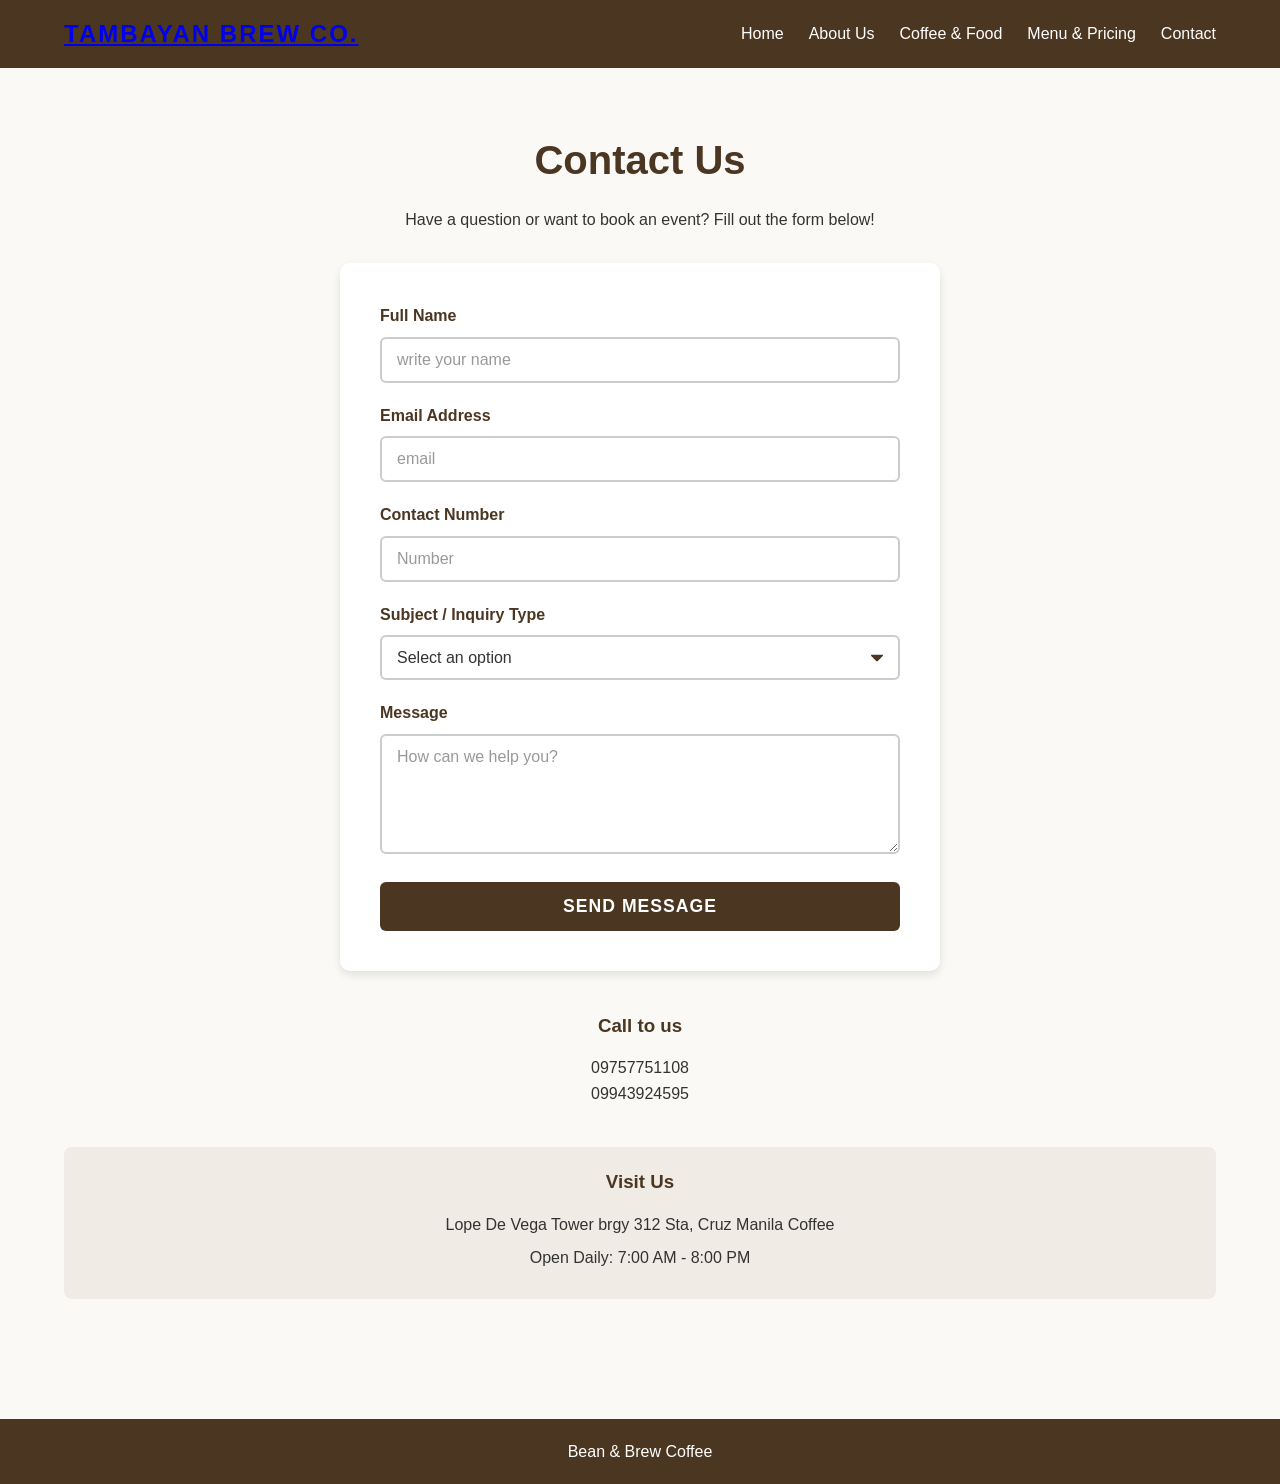
<file: pages/Contact.html>
<!DOCTYPE html>
<html lang="en">
<head>
    <meta charset="UTF-8">
    <meta name="viewport" content="width=device-width, initial-scale=1.0">
    <title>Document</title>
    <link rel="stylesheet" href="3style.css">
</head>
<body>
     <header>
        <div class="container">
            <nav>
                <div class="logo"><a href="index.html">tambayan brew co.</a></div>
                <ul class="nav-links">
                    <li><a href="../index.html">Home</a></li>
                    <li><a href="./About.html">About Us</a></li>
                    <li><a href="./Service.html">Coffee & Food</a></li>
                    <li><a href="./Menu.html">Menu & Pricing</a></li>
                    <li><a href="contact.html">Contact</a></li>
                </ul>
            </nav>
        </div>
    </header>

    <main class="container section">
        <h2>Contact Us</h2>
        <p style="text-align: center; margin-bottom: 30px;">
            Have a question or want to book an event? Fill out the form below!
        </p>

        
        <div class="form-box">
            <form action="#" method="POST">
                
                
                <div class="form-group">
                    <label for="fullname">Full Name</label>
                    <input type="text" id="fullname" name="fullname" placeholder="write your name" required>
                </div>

                
                <div class="form-group">
                    <label for="email">Email Address</label>
                    <input type="email" id="email" name="email" placeholder="email" required>
                </div>

               
                <div class="form-group">
                    <label for="phone">Contact Number</label>
                    <input type="tel" id="phone" name="phone" placeholder="Number" required>
                </div>

                
                <div class="form-group">
                    <label for="subject">Subject / Inquiry Type</label>
                    <select id="subject" name="subject" required>
                        <option value="" disabled selected>Select an option</option>
                        <option value="general">General Inquiry</option>
                        <option value="order">Order Question</option>
                        <option value="catering">Catering / Event Booking</option>
                        <option value="feedback">Feedback</option>
                    </select>
                </div>

                
                <div class="form-group">
                    <label for="message">Message</label>
                    <textarea id="message" name="message" rows="5" placeholder="How can we help you?" required></textarea>
                </div>

                
                <button type="submit" class="btn" style="width: 100%;">Send Message</button>

            </form>
        </div>

        
         <div style="text-align: center; margin-top: 40px;">
            <h3>Call to us</h3>
            <p>09757751108</p>
            <p>09943924595</p>
         </div>

        <div style="text-align: center; margin-top: 40px;">
            <h3>Visit Us</h3>
            <p>Lope De Vega Tower brgy 312 Sta, Cruz Manila Coffee</p>
            <p>Open Daily: 7:00 AM - 8:00 PM</p>
        </div>

    </main>

    <footer>
        <p> Bean & Brew Coffee</p>
    </footer>
</body>
</html>
</file>
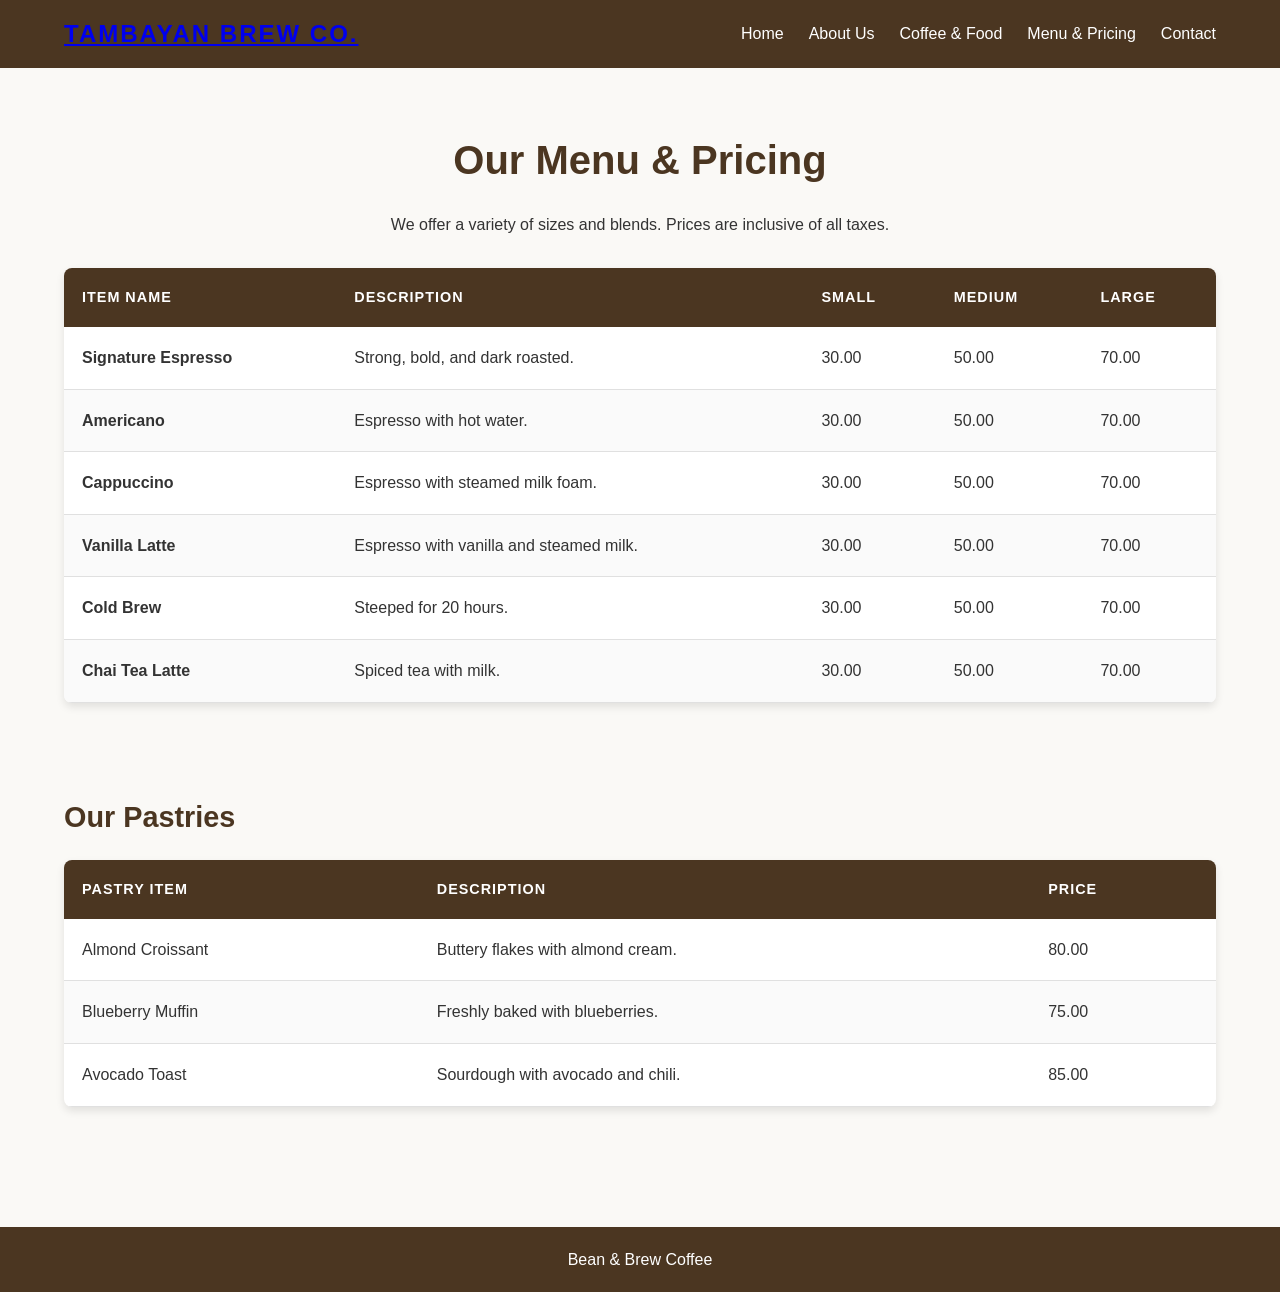
<file: pages/Menu.html>
<!DOCTYPE html>
<html lang="en">
<head>
    <meta charset="UTF-8">
    <meta name="viewport" content="width=device-width, initial-scale=1.0">
    <title>Document</title>
    <link rel="stylesheet" href="2style.css">
</head>
<body>
    <header>
        <div class="container">
            <nav>
                <div class="logo"><a href="index.html">tambayan brew co.</a></div>
                <ul class="nav-links">
                    <li><a href="../index.html">Home</a></li>
                    <li><a href="./About.html">About Us</a></li>
                    <li><a href="Service.html">Coffee & Food</a></li>
                    <li><a href="menu.html">Menu & Pricing</a></li>
                    <li><a href="./Contact.html">Contact</a></li>
                </ul>
            </nav>
        </div>
    </header>

    <main class="container section">
        <h2>Our Menu & Pricing</h2>
        <p style="text-align: center; margin-bottom: 30px;">
            We offer a variety of sizes and blends. Prices are inclusive of all taxes.
        </p>

       
        <table>
            <thead>
                <tr>
                    <th>Item Name</th>
                    <th>Description</th>
                    <th>Small</th>
                    <th>Medium</th>
                    <th>Large</th>
                </tr>
            </thead>
            <tbody>
                <tr>
                    <td><strong>Signature Espresso</strong></td>
                    <td>Strong, bold, and dark roasted.</td>
                    <td>30.00</td>
                    <td>50.00</td>
                    <td>70.00</td>
                </tr>
                <tr>
                    <td><strong>Americano</strong></td>
                    <td>Espresso with hot water.</td>
                    <td>30.00</td>
                    <td>50.00</td>
                    <td>70.00</td>
                </tr>
                <tr>
                    <td><strong>Cappuccino</strong></td>
                    <td>Espresso with steamed milk foam.</td>
                    <td>30.00</td>
                    <td>50.00</td>
                    <td>70.00</td>
                </tr>
                <tr>
                    <td><strong>Vanilla Latte</strong></td>
                    <td>Espresso with vanilla and steamed milk.</td>
                    <td>30.00</td>
                    <td>50.00</td>
                    <td>70.00</td>
                </tr>
                <tr>
                    <td><strong>Cold Brew</strong></td>
                    <td>Steeped for 20 hours.</td>
                    <td>30.00</td>
                    <td>50.00</td>
                    <td>70.00</td>
                </tr>
                <tr>
                    <td><strong>Chai Tea Latte</strong></td>
                    <td>Spiced tea with milk.</td>
                    <td>30.00</td>
                    <td>50.00</td>
                    <td>70.00</td>
                </tr>
            </tbody>
        </table>

        <br><br>
        
        <h3>Our Pastries</h3>
        <table>
            <thead>
                <tr>
                    <th>Pastry Item</th>
                    <th>Description</th>
                    <th>Price</th>
                </tr>
            </thead>
            <tbody>
                <tr>
                    <td>Almond Croissant</td>
                    <td>Buttery flakes with almond cream.</td>
                    <td>80.00</td>
                </tr>
                <tr>
                    <td>Blueberry Muffin</td>
                    <td>Freshly baked with blueberries.</td>
                    <td>75.00</td>
                </tr>
                <tr>
                    <td>Avocado Toast</td>
                    <td>Sourdough with avocado and chili.</td>
                    <td>85.00</td>
                </tr>
            </tbody>
        </table>

    </main>

    <footer>
        <p>Bean & Brew Coffee </p>
    </footer>

</body>
</html>
</file>
<file: pages/3style.css>
:root {
    --primary-color: #4b3621;    
    --secondary-color: #a67b5b;  
    --accent-color: #d2b48c;      
    --bg-color: #faf9f6;        
    --text-color: #333333;
    --white: #ffffff;
    --shadow: 0 4px 8px rgba(0,0,0,0.1);
    --transition: all 0.3s ease;
    --input-border: #cccccc;
    --input-focus: #a67b5b;
}


* {
    margin: 0;
    padding: 0;
    box-sizing: border-box;
}

body {
    font-family: 'Segoe UI', Tahoma, Geneva, Verdana, sans-serif;
    line-height: 1.6;
    color: var(--text-color);
    background-color: var(--bg-color);
}


.container {
    width: 90%;
    max-width: 1200px;
    margin: 0 auto;
}

.section {
    padding: 60px 0;
}

h2 {
    text-align: center;
    margin-bottom: 15px;
    color: var(--primary-color);
    font-size: 2.5rem;
}

h3 {
    color: var(--primary-color);
    margin-bottom: 15px;
}


header {
    background-color: var(--primary-color);
    color: var(--white);
    padding: 15px 0;
    position: sticky;
    top: 0;
    z-index: 1000;
    
}

nav {
    display: flex;
    justify-content: space-between;
    align-items: center;
}

.logo {
    font-size: 1.5rem;
    font-weight: bold;
    text-transform: uppercase;
    letter-spacing: 2px;
}

.nav-links {
    list-style: none;
    display: flex;
    gap: 25px;
}

.nav-links a {
    color: var(--white);
    text-decoration: none;
    font-weight: 500;
    transition: var(--transition);
}

.nav-links a:hover {
    color: var(--accent-color);
}

/* --- Main Content --- */
main {
    min-height: 80vh;
}


.form-box {
    max-width: 600px;
    margin: 0 auto; /* Centers the form */
    background-color: var(--white);
    padding: 40px;
    border-radius: 10px;
    box-shadow: var(--shadow);
}


.form-group {
    margin-bottom: 20px;
}


.form-group label {
    display: block;
    margin-bottom: 8px;
    font-weight: bold;
    color: var(--primary-color);
}


input[type="text"],
input[type="email"],
input[type="tel"],
select,
textarea {
    width: 100%;
    padding: 12px 15px;
    border: 2px solid var(--input-border);
    border-radius: 6px;
    font-size: 1rem;
    font-family: inherit;
    color: var(--text-color);
    background-color: var(--white);
    transition: var(--transition);
}

/* Focus state - when user clicks on input */
input:focus,
select:focus,
textarea:focus {
    outline: none;
    border-color: var(--input-focus);
    box-shadow: 0 0 0 3px rgba(166, 123, 91, 0.2); /* Light brown glow */
}


input::placeholder,
textarea::placeholder {
    color: #999999;
}


select {
    appearance: none; /* Removes default arrow */
    background-image: url("data:image/svg+xml;charset=US-ASCII,%3Csvg%20xmlns%3D%22http%3A%2F%2Fwww.w3.org%2F2000%2Fsvg%22%20width%3D%22292.4%22%20height%3D%22292.4%22%3E%3Cpath%20fill%3D%22%234b3621%22%20d%3D%22M287%2069.4a17.6%2017.6%200%200%200-13-5.4H18.4c-5%200-9.3%201.8-12.9%205.4A17.6%2017.6%200%200%200%200%2082.2c0%205%201.8%209.3%205.4%2012.9l128%20127.9c3.6%203.6%207.8%205.4%2012.8%205.4s9.2-1.8%2012.8-5.4L287%2095c3.5-3.5%205.4-7.8%205.4-12.8%200-5-1.9-9.2-5.5-12.8z%22%2F%3E%3C%2Fsvg%3E");
    background-repeat: no-repeat;
    background-position: right 15px top 50%;
    background-size: 12px auto;
    cursor: pointer;
}


textarea {
    resize: vertical; /* Allows vertical resizing only */
    min-height: 120px;
}


.btn {
    display: inline-block;
    width: 100%;
    padding: 14px;
    background-color: var(--primary-color);
    color: var(--white);
    border: none;
    border-radius: 6px;
    font-size: 1.1rem;
    font-weight: bold;
    text-transform: uppercase;
    cursor: pointer;
    transition: var(--transition);
    letter-spacing: 1px;
}

.btn:hover {
    background-color: var(--secondary-color);
    transform: translateY(-2px); /* Slight lift effect */
    box-shadow: 0 4px 8px rgba(0,0,0,0.2);
}


.btn:active {
    transform: translateY(0);
}

/* --- Contact Info Section --- */
main > div:last-of-type {
    text-align: center;
    margin-top: 50px;
    padding: 20px;
    background-color: #f0ebe5;
    border-radius: 8px;
}

main > div:last-of-type p {
    margin-bottom: 8px;
}

/* --- Footer --- */
footer {
    background-color: var(--primary-color);
    color: var(--white);
    text-align: center;
    padding: 20px 0;
    margin-top: 60px;
}

/* --- Responsive Design (Media Query) --- */
@media (max-width: 768px) {
    /* Mobile Navigation */
    nav {
        flex-direction: column;
        gap: 15px;
    }

    .nav-links {
        flex-direction: column;
        text-align: center;
        gap: 10px;
    }

    /* Form Box Responsive */
    .form-box {
        padding: 25px;
        margin: 0 15px; /* Add side margin on mobile */
    }

    h2 {
        font-size: 2rem;
    }
}
</file>
<file: pages/2style.css>
:root {
    --primary-color: #4b3621;    
    --secondary-color: #a67b5b; 
    --accent-color: #d2b48c;      
    --bg-color: #faf9f6;         
    --text-color: #333333;
    --white: #ffffff;
    --shadow: 0 4px 8px rgba(0,0,0,0.1);
    --transition: all 0.3s ease;
}


* {
    margin: 0;
    padding: 0;
    box-sizing: border-box;
}

body {
    font-family: 'Segoe UI', Tahoma, Geneva, Verdana, sans-serif;
    line-height: 1.6;
    color: var(--text-color);
    background-color: var(--bg-color);
}


.container {
    width: 90%;
    max-width: 1200px;
    margin: 0 auto;
}

.section {
    padding: 60px 0;
}

h2 {
    text-align: center;
    margin-bottom: 20px;
    color: var(--primary-color);
    font-size: 2.5rem;
}

h3 {
    margin-top: 40px;
    margin-bottom: 20px;
    color: var(--primary-color);
    font-size: 1.8rem;
}


header {
    background-color: var(--primary-color);
    color: var(--white);
    padding: 15px 0;
    position: sticky;
    top: 0;
    z-index: 1000;
}

nav {
    display: flex;
    justify-content: space-between;
    align-items: center;
}

.logo {
    font-size: 1.5rem;
    font-weight: bold;
    text-transform: uppercase;
    letter-spacing: 2px;
}

.nav-links {
    list-style: none;
    display: flex;
    gap: 25px;
}

.nav-links a {
    color: var(--white);
    text-decoration: none;
    font-weight: 500;
    transition: var(--transition);
}

.nav-links a:hover {
    color: var(--accent-color);
}


main {
    min-height: 80vh;
}


table {
    width: 100%;
    border-collapse: collapse; /* Removes gaps between cells */
    background-color: var(--white);
    box-shadow: var(--shadow);
    border-radius: 8px;
    overflow: hidden; /* Rounds the corners */
    margin-top: 10px;
}

thead {
    background-color: var(--primary-color);
    color: var(--white);
}

th {
    padding: 18px;
    text-align: left;
    font-weight: bold;
    text-transform: uppercase;
    font-size: 0.9rem;
    letter-spacing: 1px;
}

td {
    padding: 18px;
    border-bottom: 1px solid #e0e0e0;
    color: var(--text-color);
}


tbody tr {
    transition: background-color 0.2s ease;
}

tbody tr:hover {
    background-color: #f5f5f5;
}

/* Alternating row colors for readability */
tbody tr:nth-child(even) {
    background-color: #fafafa;
}

tbody tr:nth-child(even):hover {
    background-color: #f0f0f0;
}

/* --- Footer --- */
footer {
    background-color: var(--primary-color);
    color: var(--white);
    text-align: center;
    padding: 20px 0;
    margin-top: 60px;
}

/* --- Responsive Design (Media Query) --- */
@media (max-width: 768px) {
    /* Mobile Navigation */
    nav {
        flex-direction: column;
        gap: 15px;
    }

    .nav-links {
        flex-direction: column;
        text-align: center;
        gap: 10px;
    }

    /* Table Responsive Fix */
    table {
        font-size: 0.9rem;
    }
    
    th, td {
        padding: 12px 8px;
    }

    h2 {
        font-size: 2rem;
    }
}

/* --- For very small screens (scrollable table) --- */
@media (max-width: 600px) {
    table {
        display: block;
        overflow-x: auto; /* Allows horizontal scroll */
        white-space: nowrap;
    }
}
</file>
